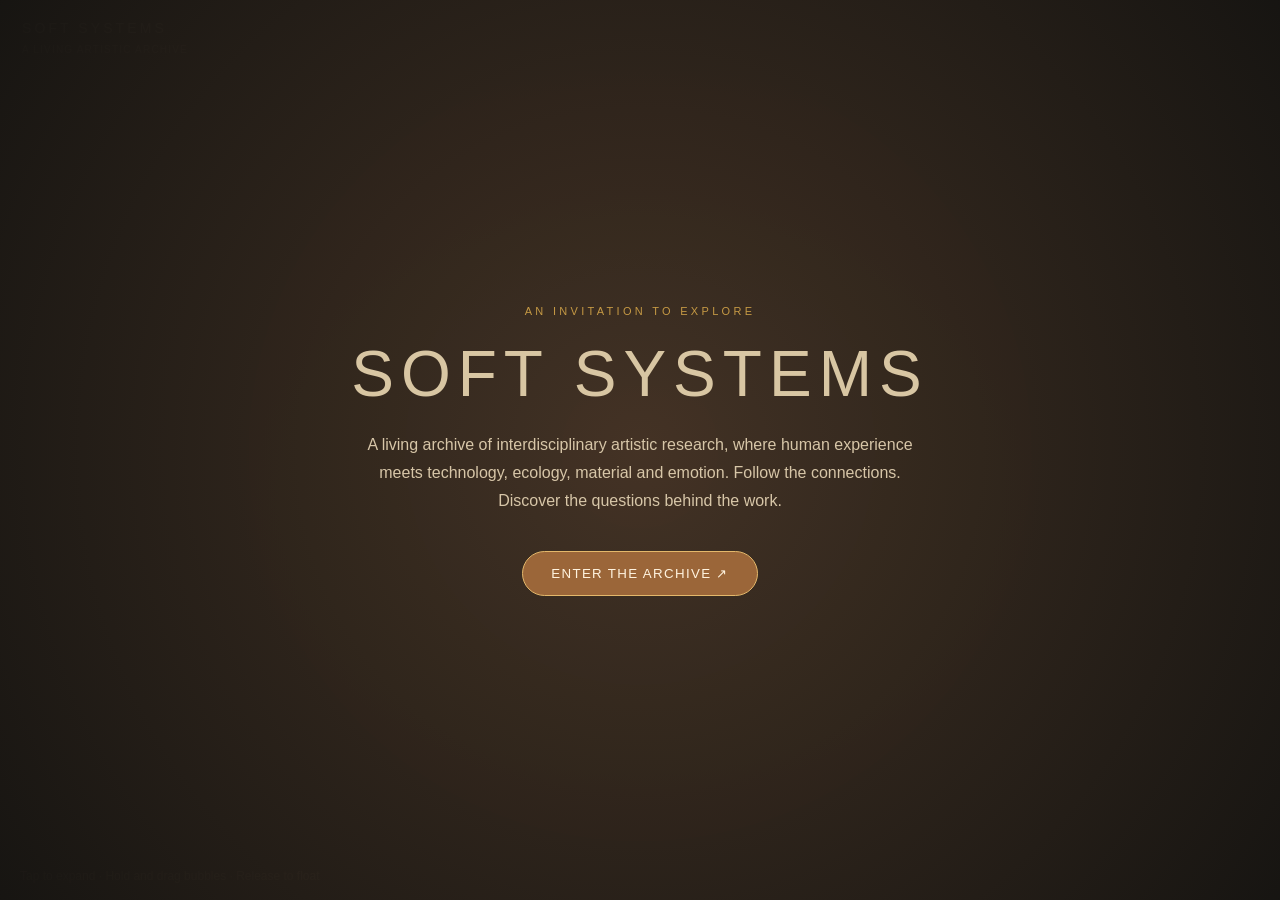
<file: index.html>
<!DOCTYPE html>
<html lang="en">
<head>
<meta charset="utf-8"><meta name="viewport" content="width=device-width, initial-scale=1">
<title>Soft Systems | Living Archive</title>
<style>
:root{--dark:#211d19;--stone:#d8c6a3;--rust:#a65332;--ochre:#c69a45;--cement:#77746d}
*{box-sizing:border-box}body{margin:0;overflow:hidden;background:radial-gradient(ellipse at 50% 55%,#403226 0%,#29231d 46%,#171512 100%);color:var(--stone);font-family:Arial,Helvetica,sans-serif}
#map{width:100vw;height:100dvh;display:block;touch-action:none}
header{position:fixed;top:20px;left:22px;z-index:2;pointer-events:none}header strong{display:block;letter-spacing:.22em;font-size:14px;font-weight:500}header small{display:block;margin-top:8px;color:#ad9d85;letter-spacing:.12em;font-size:10px}
#help{position:fixed;bottom:17px;left:20px;font-size:12px;color:#c3af8e;pointer-events:none}
.edge{stroke:#aa6946;stroke-width:1.4;opacity:.55;stroke-linecap:round}.node{cursor:grab;outline:none;touch-action:none}.node.dragging{cursor:grabbing}.node .halo{pointer-events:none}.node circle.core{fill:#49372b;stroke:#c69a45;stroke-width:1.7}.node.root circle.core{fill:#5b412a;stroke:#e4bd72;stroke-width:2.2}.node text{fill:#f3e4c9;text-anchor:middle;pointer-events:none;font-size:11px;letter-spacing:.025em}.node.root text{font-size:13px;font-weight:700;letter-spacing:.12em}.node .halo{fill:#c69a45;opacity:.08;pointer-events:none}.node:focus .core{stroke:#fff0cd;stroke-width:3}
#panel{display:none;position:fixed;right:18px;bottom:50px;left:18px;max-width:440px;max-height:55dvh;overflow:auto;background:#28221ded;border:1px solid #987650;border-radius:15px;padding:20px;z-index:4;box-shadow:0 12px 45px #0008}
#panel h2{margin:0 32px 12px 0;color:#e9c58c;font-size:21px}#panel p{font-size:14px;line-height:1.65;color:#e2d4be}#panel a{display:inline-block;padding:11px 16px;border:1px solid #c69a45;border-radius:8px;color:#f4dbac;text-decoration:none;margin-top:8px}#panel a:hover{background:#55402b}
#close{position:absolute;right:14px;top:10px;background:none;color:#f1dfc1;border:0;font-size:26px;cursor:pointer}
#intro{position:fixed;inset:0;display:grid;place-items:center;z-index:6;background:radial-gradient(circle at center,#443325f7,#171512fc);padding:24px;text-align:center}
#intro .card{max-width:580px}#intro .eyebrow{letter-spacing:.3em;color:#c69a45;font-size:11px}#intro h1{font-size:clamp(34px,7vw,64px);letter-spacing:.11em;font-weight:400;margin:20px 0}#intro p{line-height:1.75;color:#d7c6a8;font-size:16px}
#enter{background:#9b6639;border:1px solid #e4b86b;border-radius:30px;padding:14px 28px;color:#fff3df;cursor:pointer;margin-top:20px;letter-spacing:.1em}
@media(prefers-reduced-motion:reduce){*{scroll-behavior:auto}}
</style>
<style>
#gallery{display:none;position:fixed;inset:0;z-index:8;background:#171512f7;color:#f3e4c9;overflow:auto;padding:24px max(18px,4vw) 55px}#gallery.visible{display:block}#gallery h1{font-size:clamp(23px,4vw,38px);font-weight:400;margin:0 0 12px}#gallery .top{display:flex;align-items:center;justify-content:space-between;gap:14px}#gallery button,#gallery select,#gallery input{background:#302820;color:#f3e4c9;border:1px solid #94734b;border-radius:8px;padding:10px}#gallery button{cursor:pointer}#gallery .controls{display:flex;gap:10px;flex-wrap:wrap;margin:18px 0}#gallery .controls input{flex:1;min-width:160px}#gallery .photos{display:grid;grid-template-columns:repeat(auto-fill,minmax(220px,1fr));gap:18px}#gallery article{background:#29221c;border:1px solid #69553c;border-radius:12px;overflow:hidden}#gallery article img{width:100%;aspect-ratio:4/3;object-fit:cover;display:block}#gallery article .info{padding:14px}#gallery article h2{font-size:18px;color:#e9c58c;margin:0 0 8px}#gallery article p{font-size:13px;line-height:1.5;margin:7px 0}#gallery article .tags{color:#c9a67a;font-size:11px}#gallery .introcopy{max-width:900px;line-height:1.7;color:#d7c6a8}#soundcontrol{position:fixed;z-index:7;bottom:14px;right:16px;display:none;background:#302820;color:#f3e4c9;border:1px solid #94734b;border-radius:22px;padding:10px 14px;cursor:pointer}#soundcontrol.visible{display:block}
</style>
</head>
<body>
<div id="intro"><div class="card"><div class="eyebrow">AN INVITATION TO EXPLORE</div><h1>SOFT SYSTEMS</h1><p>A living archive of interdisciplinary artistic research, where human experience meets technology, ecology, material and emotion. Follow the connections. Discover the questions behind the work.</p><button id="enter">ENTER THE ARCHIVE ↗</button></div></div>
<header><strong>SOFT SYSTEMS</strong><small>A LIVING ARTISTIC ARCHIVE</small></header>
<svg id="map" aria-label="Interactive expanding archive mind map"></svg>
<div id="help">Tap to expand · Hold and drag bubbles · Release to float</div>
<section id="panel" aria-live="polite"><button id="close" aria-label="Close panel">×</button><h2 id="title"></h2><p id="description"></p><a id="link" target="_blank" rel="noopener noreferrer" hidden>OPEN PROJECT ↗</a></section>
<script>
const data=[
{id:"root",parent:null,label:"SOFT SYSTEMS",desc:"An evolving interdisciplinary artistic practice."},
{id:"enci",parent:"root",label:"ENCI | ON WATER",desc:"Arts & Ecologies: an evolving research archive of the ENCI quarry, landscape memory, industrial traces, ecological transformations and possible futures."},
{id:"magazine",parent:"root",label:"HUMAN–TECHNOLOGY\nSYMBIOSIS",desc:"An experimental digital magazine about fashion, technology and emotional systems.",url:"../assets/Soft-Systems-Magazine.pdf"},
{id:"codex",parent:"root",label:"CREATIVE CODEX",desc:"An evolving collection of artistic exercises, participatory practices and creative protocols. More material will be added."},
{id:"photo",parent:"enci",label:"PHOTOGRAPHY",desc:"ENCI observations: landscape, geological layers, industrial remnants, ecological details and collected visual traces. Add your photographs and captions here."},
{id:"sound",parent:"enci",label:"SOUND & TIME",desc:"An imagined journey through ENCI's deep past, industrial history, present atmosphere and possible future. Add your soundscape here."},
{id:"material",parent:"enci",label:"MATERIAL\nEXPERIMENTS",desc:"Experiments with butterfly bush pigments and prints, moss, rust, cement dust and found materials. Document methods, outcomes and surprises."},
{id:"research",parent:"enci",label:"ARTISTIC\nRESEARCH",desc:"Questions about landscape memory, nature amnesia, invasive species and human intervention. Add sources, observations and evolving hypotheses."},
{id:"reflection",parent:"enci",label:"REFLECTION",desc:"What changed in your way of seeing? What failed? What surprised you? What remains unresolved? Add your weekly research reflections."},
{id:"installation",parent:"enci",label:"INSTALLATION",desc:"An interactive water-and-light projection exploring how a visitor's gesture transforms an image. Document sketches, tests and future possibilities."}
];
const svg=document.getElementById("map"), NS="http://www.w3.org/2000/svg";
const expanded=new Set(["root"]), particles=new Map(), shapes=new Map();
const reduceMotion=window.matchMedia("(prefers-reduced-motion: reduce)").matches;
let drag=null, lastTime=0, raf=0, started=false;
const size=n=>n.id==="root"?67:n.parent==="root"?57:48;
const shown=()=>data.filter(n=>!n.parent||expanded.has(n.parent));
function element(tag,attrs,parent){const e=document.createElementNS(NS,tag);for(const [k,v] of Object.entries(attrs))e.setAttribute(k,v);parent.appendChild(e);return e;}
function ensureParticle(n){
 if(particles.has(n.id))return particles.get(n.id);
 const parent=particles.get(n.parent);
 const siblings=data.filter(x=>x.parent===n.parent),i=siblings.findIndex(x=>x.id===n.id);
 const angle=-Math.PI/2+i*2*Math.PI/siblings.length;
 const distance=n.parent==="root"?Math.min(innerWidth,innerHeight)*.28:Math.min(innerWidth,innerHeight)*.29;
 const x=parent?parent.x+Math.cos(angle)*Math.max(130,distance):innerWidth/2;
 const y=parent?parent.y+Math.sin(angle)*Math.max(130,distance):innerHeight/2;
 const p={x,y,vx:0,vy:0,fx:0,fy:0,r:size(n),phase:Math.random()*6.28};particles.set(n.id,p);return p;
}
function showPanel(n){document.getElementById("title").textContent=n.label.replace(/\n/g," ");document.getElementById("description").textContent=n.desc;const a=document.getElementById("link");a.hidden=!n.url;if(n.url)a.href=n.url;document.getElementById("panel").style.display="block";}
function activate(n){if(n.id==="photo"){openArchive();return;}if(data.some(x=>x.parent===n.id)){expanded.has(n.id)?expanded.delete(n.id):expanded.add(n.id);document.getElementById("panel").style.display="none";build();}else showPanel(n);}
function build(){
 svg.setAttribute("viewBox",`0 0 ${innerWidth} ${innerHeight}`);svg.replaceChildren();shapes.clear();
 const active=shown();active.forEach(ensureParticle);
 const edges=element("g",{},svg),circles=element("g",{},svg);
 active.forEach(n=>{if(!n.parent)return;const line=element("line",{class:"edge"},edges);shapes.set("edge-"+n.id,line);});
 active.forEach(n=>{
 const root=n.id==="root",r=size(n);
 const g=element("g",{class:"node"+(root?" root":""),tabindex:"0",role:"button","aria-label":n.label.replace(/\n/g," ")},circles);
 element("circle",{class:"halo",r:r+15},g);element("circle",{class:"core",r},g);
 const lines=n.label.split("\n");lines.forEach((line,i)=>{const t=element("text",{x:0,y:(i-(lines.length-1)/2)*15+4},g);t.textContent=line;});
 shapes.set(n.id,g);
 g.addEventListener("pointerdown",e=>{
   if(drag)return;e.preventDefault();const p=particles.get(n.id);
   drag={id:n.id,pointer:e.pointerId,startX:e.clientX,startY:e.clientY,lastX:e.clientX,lastY:e.clientY,lastT:performance.now(),moved:false};
   p.vx=0;p.vy=0;g.classList.add("dragging");g.setPointerCapture(e.pointerId);
 });
 g.addEventListener("pointermove",e=>{
   if(!drag||drag.id!==n.id||drag.pointer!==e.pointerId)return;
   const p=particles.get(n.id),now=performance.now(),dt=Math.max(8,now-drag.lastT);
   const dx=e.clientX-drag.lastX,dy=e.clientY-drag.lastY;
   if(Math.hypot(e.clientX-drag.startX,e.clientY-drag.startY)>7)drag.moved=true;
   p.x+=dx;p.y+=dy;p.vx=Math.max(-13,Math.min(13,dx*16/dt));p.vy=Math.max(-13,Math.min(13,dy*16/dt));
   drag.lastX=e.clientX;drag.lastY=e.clientY;drag.lastT=now;
 });
 const finish=e=>{
   if(!drag||drag.id!==n.id||drag.pointer!==e.pointerId)return;
   const clicked=!drag.moved;drag=null;g.classList.remove("dragging");if(g.hasPointerCapture(e.pointerId))g.releasePointerCapture(e.pointerId);
   if(clicked)activate(n);
 };
 g.addEventListener("pointerup",finish);g.addEventListener("pointercancel",e=>{if(drag&&drag.id===n.id){drag=null;g.classList.remove("dragging");}});
 g.addEventListener("keydown",e=>{if(e.key==="Enter"||e.key===" "){e.preventDefault();activate(n);}});
 });
 paint();
}
function paint(){
 shown().forEach(n=>{
 const p=particles.get(n.id),g=shapes.get(n.id);if(g)g.setAttribute("transform",`translate(${p.x.toFixed(2)},${p.y.toFixed(2)})`);
 if(n.parent){const parent=particles.get(n.parent),line=shapes.get("edge-"+n.id);if(line){line.setAttribute("x1",parent.x);line.setAttribute("y1",parent.y);line.setAttribute("x2",p.x);line.setAttribute("y2",p.y);}}
 });
}
function animate(time){
 const dt=Math.min(2.1,Math.max(.4,(time-(lastTime||time))/16.67));lastTime=time;
 const active=shown(),w=innerWidth,h=innerHeight;
 for(const n of active){const p=particles.get(n.id);p.fx=0;p.fy=0;}
 // Elastic parent-child connections. No fixed anchor: the whole system is free to move.
 for(const n of active){if(!n.parent)continue;const p=particles.get(n.id),q=particles.get(n.parent);
 const dx=p.x-q.x,dy=p.y-q.y,d=Math.max(1,Math.hypot(dx,dy));
 const ideal=n.parent==="root"?Math.min(220,Math.max(155,Math.min(w,h)*.29)):Math.min(210,Math.max(135,Math.min(w,h)*.28));
 const f=(d-ideal)*.0048;p.fx-=dx/d*f;p.fy-=dy/d*f;q.fx+=dx/d*f;q.fy+=dy/d*f;
 }
 // Gentle mutual repulsion prevents bubbles overlapping.
 for(let i=0;i<active.length;i++)for(let j=i+1;j<active.length;j++){
 const a=particles.get(active[i].id),b=particles.get(active[j].id);
 let dx=b.x-a.x,dy=b.y-a.y,d=Math.max(1,Math.hypot(dx,dy));
 const clearance=a.r+b.r+25;
 if(d<clearance){const f=(clearance-d)*.015;a.fx-=dx/d*f;a.fy-=dy/d*f;b.fx+=dx/d*f;b.fy+=dy/d*f;}
 }
 for(const n of active){const p=particles.get(n.id);if(drag&&drag.id===n.id)continue;
 // Barely perceptible organic currents.
 if(!reduceMotion){p.fx+=Math.sin(time/2100+p.phase)*.009;p.fy+=Math.cos(time/2600+p.phase)*.009;}
 // Soft boundaries keep the archive within reach on mobile.
 const pad=p.r+12;
 if(p.x<pad)p.fx+=(pad-p.x)*.013;if(p.x>w-pad)p.fx-=(p.x-(w-pad))*.013;
 if(p.y<pad+35)p.fy+=(pad+35-p.y)*.013;if(p.y>h-pad)p.fy-=(p.y-(h-pad))*.013;
 p.vx=(p.vx+p.fx*dt)*.971;p.vy=(p.vy+p.fy*dt)*.971;
 p.x+=p.vx*dt;p.y+=p.vy*dt;
 }
 paint();raf=requestAnimationFrame(animate);
}
document.getElementById("enter").onclick=()=>{document.getElementById("intro").remove();started=true;build();raf=requestAnimationFrame(animate);};
document.getElementById("close").onclick=()=>document.getElementById("panel").style.display="none";
addEventListener("resize",()=>{if(started)build();});
</script>
<section id="gallery" aria-label="ENCI photography archive"><div class="top"><h1>ENCI | Photography &amp; Material Archive</h1><button id="galleryclose">← BACK TO SYSTEM</button></div><p class="introcopy">My artistic practice explores the interconnected relationships between nature, technology, human intervention, and the environments we inhabit. At ENCI, I began observing the landscape as a living archive where geological time, industrial history, and ecological transformation coexist. Through photography, material collection, scanning, printing, water marbling, three-dimensional painting, and sound, I investigated relationships between materials and systems. I invite you to explore the connections between these observations and experiments.</p><div class="controls"><input id="searchphotos" placeholder="Search titles, captions and tags" aria-label="Search photographs"><select id="categoryphotos" aria-label="Filter category"><option value="">All categories</option></select><span id="countphotos"></span></div><div id="photogrid" class="photos"></div></section><button id="soundcontrol" aria-label="Toggle ENCI soundscape">♫ Play ENCI ambience</button><audio id="enciAudio" loop preload="none" src="assets/enci-ambience.mp3"></audio>
<script>
const archivePhotos=[{"filename": "3d_installation1.jpeg", "title": ".symbiosis.", "observation": "rusty metal plates on moss blanket", "caption": "visuals formed by experimenting with materials collected on site: industrial decay and nature rebirth", "category": "installations", "tags": ["installation", "rust", "industrial site", "decay", "transformation", "landscape memory", "moss"], "image": "images/photo-001.jpg"}, {"filename": "3d_installation2.jpeg", "title": ".decay.", "observation": "rusty metal and wood elements on canvas", "caption": "visuals formed by experimenting with materials collected on site: industrial decay and nature rebirth", "category": "installations", "tags": ["rust", "industrial site", "symbiosis"], "image": "images/photo-002.jpg"}, {"filename": "3d_installation3.jpeg", "title": ".remains.", "observation": "3 ceramic balls, 3 flint stones, wood and leaves, brick and shell on canvas covered in wood shavings", "caption": "visuals formed by experimenting with materials collected on site: natural elements", "category": "installations", "tags": ["installation", "landscape memory", "flint", "leaves", "brick", "shell", "ceramic balls"], "image": "images/photo-003.jpg"}, {"filename": "3d_installation4.jpeg", "title": ".remains 2.0.", "observation": "3 ceramic balls, 3 flint stones, wood and rusty plates, brick and shell on canvas covered in wood shavings", "caption": "visuals formed by experimenting with materials collected on site: natural elements and industrial decay", "category": "installations", "tags": ["installation", "landscape memory", "flint", "leaves", "brick", "shell", "ceramic balls", "rust", "industrial site"], "image": "images/photo-004.jpg"}, {"filename": "3d_installation6.jpeg", "title": ".contrast.", "observation": "electrical piece on landscape memory canvas installation of brick, limestone and wood shavings, on a blanket of moss", "caption": "visuals formed by experimenting with materials collected on site: industrial-nature contrast", "category": "installations", "tags": ["installation", "landscape memory", "brick", "shel", "industrial site", "moss", "contrast", "symbiosis"], "image": "images/photo-005.jpg"}, {"filename": "3d_installion5.jpeg", "title": ".landscape memory.", "observation": "brick , limestone and shell on wood shavings canvas", "caption": "visuals formed by experimenting with materials collected on site: deserted landscape", "category": "installations", "tags": ["installation", "landscape memory", "brick", "shel", "industrial site"], "image": "images/photo-006.jpg"}, {"filename": "BB_contrast.jpeg", "title": "butterfly bush stages", "observation": "fresh & decayed butterfly bush flowers", "caption": "contrast of the fresh and decayed butterfly bush flower", "category": "ecological material experimentation", "tags": ["butterfly bush", "invasive species", "natural pigments", "botanical ink", "material transformation", "ecological research"], "image": "images/photo-007.jpg"}, {"filename": "BB_harvest.jpeg", "title": "butterfly bush harvest", "observation": "butterfly bush flower harvest", "caption": "collected amount of  butterfly bush flowers for experimentation process", "category": "ecological material experimentation", "tags": ["butterfly bush", "invasive species", "natural pigments", "botanical ink", "material transformation", "ecological research"], "image": "images/photo-008.jpg"}, {"filename": "BB_ink_collection.jpeg", "title": "ink collection", "observation": "4 different types of ink experimentations with the butterfly bush flower buds", "caption": "ink experimentation collection", "category": "ecological material experimentation", "tags": ["butterfly bush", "invasive species", "natural pigments", "botanical ink", "material transformation", "ecological research"], "image": "images/photo-009.jpg"}, {"filename": "BB_ink_collection2.jpeg", "title": "ink collection 2nd perspective", "observation": "4 different types of ink experimentations with the butterfly bush flower buds", "caption": "ink experimentation collection", "category": "ecological material experimentation", "tags": ["butterfly bush", "invasive species", "natural pigments", "botanical ink", "material transformation", "ecological research"], "image": "images/photo-010.jpg"}, {"filename": "BB_outcome.jpeg", "title": "98% alcohol mixture ink", "observation": "butterfly bush flower ink, wool and canvas", "caption": "98% alcohol mixture of butterfly bush flower ink before tested on canvas sheet and wool", "category": "ecological material experimentation", "tags": ["butterfly bush", "invasive species", "natural pigments", "botanical ink", "material transformation", "ecological research"], "image": "images/photo-011.jpg"}, {"filename": "BB_outcome2.jpeg", "title": "liquid ink", "observation": "alcohol based ink in a jar lid", "caption": "butterfly bush - alcohol based ink color", "category": "ecological material experimentation", "tags": ["butterfly bush", "invasive species", "natural pigments", "botanical ink", "material transformation", "ecological research"], "image": "images/photo-012.jpg"}, {"filename": "BB_outcome3.jpeg", "title": "pigmented", "observation": "alcohol based ink on canvas", "caption": "butterfly bush - alcohol based ink on canvas - wet", "category": "ecological material experimentation", "tags": ["butterfly bush", "invasive species", "natural pigments", "botanical ink", "material transformation", "ecological research"], "image": "images/photo-013.jpg"}, {"filename": "BB_outcome4.jpeg", "title": "dyed", "observation": "alcohol based ink on canvas and wool - outcome", "caption": "butterfly bush - alcohol based ink on canvas and wool - wet - outcome", "category": "ecological material experimentation", "tags": ["butterfly bush", "invasive species", "natural pigments", "botanical ink", "material transformation", "ecological research"], "image": "images/photo-014.jpg"}, {"filename": "BB_process.jpeg", "title": "ink process", "observation": "fresh butterfly bush buds inside jar with alcohol", "caption": "freshly plucked butterfly bush flower buds and alcohol", "category": "ecological material experimentation", "tags": ["butterfly bush", "invasive species", "natural pigments", "botanical ink", "material transformation", "ecological research", "trash", "photography"], "image": "images/photo-015.jpg"}, {"filename": "BB_trash.jpeg", "title": "trash the nature", "observation": "butterfly bush flowers inside ecological trash", "caption": "butterfly bush flowers inside ecological trash", "category": "ecological material experimentation", "tags": ["butterfly bush", "invasive species", "natural pigments", "botanical ink", "material transformation", "ecological research", "trash", "photography"], "image": "images/photo-115.jpg"}, {"filename": "BB_trash2.jpeg", "title": "invasiveness", "observation": "butterfly bush flowers inside ecological trash", "caption": "butterfly bush flowers inside ecological trash", "category": "ecological material experimentation", "tags": ["butterfly bush", "invasive species", "natural pigments", "botanical ink", "material transformation", "ecological research", "trash", "photography"], "image": "images/photo-116.jpg"}, {"filename": "ECI_group_2.jpg", "title": "field work", "observation": "iArts year 2 class exploring the enci quarry caves", "caption": "landscape exploration with Laurens Landeweerd and Jacqueline Heerema", "category": "ENCI - photography", "tags": ["landscape memory", "artistic research", "quarry", "field work", "photography"], "image": "images/photo-117.jpg"}, {"filename": "ENCI_A2.jpeg", "title": "view point", "observation": "viewpoint perspective of the enci quarry from inside the factory", "caption": "viewpoint of the ENCI quarry from the ENCI industrial site", "category": "ENCI - photography", "tags": ["landscape memory", "artistic research", "quarry", "field work", "photography"], "image": "images/photo-118.jpg"}, {"filename": "ENCI_A3.jpeg", "title": "trashed metal", "observation": "factory container filled with metal trash", "caption": "trash or gold?", "category": "ENCI - photography", "tags": ["rust", "industrial site", "decay", "trash", "metal", "photography"], "image": "images/photo-119.jpg"}, {"filename": "ENCI_AESTHETIC.jpeg", "title": "two of each", "observation": "two enci cement bags and two fallen leaves", "caption": "abandoned enci cement bags in contrast with decaying leaves, two of each", "category": "ENCI - photography", "tags": ["industrial site", "decay", "trash", "memory", "photography"], "image": "images/photo-016.jpg"}, {"filename": "ENCI_algae_on_limestone.jpeg", "title": "what once was and is", "observation": "algae marks on the limestone texture", "caption": "algae marks on the cave's limestone wall", "category": "patterns", "tags": ["limestone", "landscape memory", "algae", "textures", "photography"], "image": "images/photo-017.jpg"}, {"filename": "ENCI_algae_on_limestone2.jpeg", "title": "dead yet alive", "observation": "algae marks and spiderweb on the limestone wall texture", "caption": "algae marks and spiderweb remains on the cave's limestone wall", "category": "ENCI - photography", "tags": ["limestone", "landscape memory", "algae", "textures", "memory", "photography"], "image": "images/photo-018.jpg"}, {"filename": "ENCI_BB_1.jpeg", "title": "quarry bushes", "observation": "butterfly bush flowers found by the quarry caves", "caption": "butterfly bush in it's \"natural\" habitat", "category": "ENCI - photography", "tags": ["butterfly bush", "limestone", "landscape memory", "photography"], "image": "images/photo-019.jpg"}, {"filename": "ENCI_chair.jpeg", "title": "interior design", "observation": "abandoned chair found at the industrial site", "caption": "abandoned chair found at the industrial site of enci", "category": "ENCI - photography", "tags": ["limestone", "landscape memory", "photography", "abandoned materials"], "image": "images/photo-020.jpg"}, {"filename": "ENCI_chalk_paradise.jpeg", "title": "CHALK PARADISE", "observation": "illustration", "caption": " future speculations illustration of the quarry - by Natuurmonumenten", "category": "ENCI - photography", "tags": ["landscape memory", "artistic research", "quarry", "field work", "illustration", "future speculations"], "image": "images/photo-021.jpg"}, {"filename": "ENCI_COLLAGE.jpeg", "title": "ENCI through MY eyes", "observation": "collage", "caption": "collaged images taken during fieldwork at ENCI", "category": "ENCI - photography", "tags": ["landscape memory", "artistic research", "quarry", "field work", "collage", "decay", "symbiosis", "rust", "limestone", "brick", "trash"], "image": "images/photo-022.jpg"}, {"filename": "ENCI_Collectables_1.jpeg", "title": "collectables", "observation": "collected materials", "caption": "collected materials from the ENCI quarry", "category": "artistic research", "tags": ["moss", "shells", "metal", "artistic research", "field work"], "image": "images/photo-023.jpg"}, {"filename": "ENCI_colour_pallette.jpeg", "title": "color palette", "observation": "textured acryl painting", "caption": "Bureau Europa acryl painting of ENCI color palette", "category": "artistic research", "tags": ["artistic resarch"], "image": "images/photo-024.jpg"}, {"filename": "ENCI_factory_outside.jpeg", "title": "industrialisation", "observation": "enci factory from outside", "caption": "ENCI factory from outside - mid distance", "category": "ENCI - photography", "tags": ["industrial site", "decay", "trash", "memory", "photography", "field work", "rust"], "image": "images/photo-025.jpg"}, {"filename": "ENCI_falling_wall.jpeg", "title": "stable foundations", "observation": "broken wall", "caption": "holding up?", "category": "ENCI - photography", "tags": ["industrial site", "memory", "fieldwork", "photography"], "image": "images/photo-026.jpg"}, {"filename": "ENCI_favourite picture.jpeg", "title": "SYMBIOSIS", "observation": "Enci factory - quarry contrast", "caption": "two worlds collided - abandoned industrial site and rebirthed nature", "category": "ENCI - photography", "tags": ["industrial site", "memory", "fieldwork", "photography", "nature", "landscape"], "image": "images/photo-027.jpg"}, {"filename": "ENCI_grove_cave.jpeg", "title": "limestone caves", "observation": "enci quarry/grove caves", "caption": "enci grove caves", "category": "ENCI - photography", "tags": ["landscape memory", "fieldwork", "photography", "nature", "limestone", "butterfly bush"], "image": "images/photo-028.jpg"}, {"filename": "ENCI_grove_quarry.jpeg", "title": "ecological nursery", "observation": "enci quarry landscape", "caption": "enci quarry landscape", "category": "ENCI - photography", "tags": ["landscape memory", "fieldwork", "photography", "nature", "limestone"], "image": "images/photo-029.jpg"}, {"filename": "ENCI_inside_factory.jpeg", "title": "liminal space", "observation": "inside the abandoned enci factory", "caption": "a peek inside the abandoned", "category": "ENCI - photography", "tags": ["industrial site", "decay", "trash", "memory", "photography", "rust", "dust", "cement", "fieldwork"], "image": "images/photo-030.jpg"}, {"filename": "ENCI_inside_factory_abandoned items.jpeg", "title": "remains of what once was", "observation": "inside the abandoned enci factory", "caption": "time passing by, collecting dust", "category": "ENCI - photography", "tags": ["industrial site", "decay", "trash", "memory", "photography", "rust", "dust", "cement", "fieldwork"], "image": "images/photo-031.jpg"}, {"filename": "ENCI_inside_factory2.jpeg", "title": "tunneling through time", "observation": "inside the abandoned enci factory", "caption": "tunnel inside the enci factory", "category": "ENCI - photography", "tags": ["industrial site", "decay", "trash", "memory", "photography", "rust", "dust", "cement", "fieldwork"], "image": "images/photo-032.jpg"}, {"filename": "ENCI_outside_up perspective.jpeg", "title": "on top of the cement", "observation": "balcony overview of the enci factory", "caption": "view point over the factory of enci", "category": "ENCI - photography", "tags": ["industrial site", "decay", "memory", "photography", "rust", "dust", "cement", "fieldwork"], "image": "images/photo-033.jpg"}, {"filename": "ENCI_past.jpeg", "title": "on top of the world", "observation": "drone overview perspective of the ENCI ", "caption": "drone viewpoint of the ENCI 1949-1989", "category": "ENCI - photography", "tags": ["landscape memory", "photograpy", "artistic research", "nature", "limestone", "escavation", "nature"], "image": "images/photo-034.jpg"}, {"filename": "ENCI_rusty_factory_outside.jpeg", "title": "rusting away", "observation": "rusty abandoned part of the factory", "caption": "rusty part of the factory, covered in layers of cement dust developed through time", "category": "ENCI - photography", "tags": ["industrial site", "decay", "memory", "photography", "rust", "dust", "cement", "fieldwork"], "image": "images/photo-035.jpg"}, {"filename": "Industrial_patterns_1.jpeg", "title": "burnt", "observation": "close up ashes/charcoal residue", "caption": "charcoal residue textures and crack patterns", "category": "patterns", "tags": ["patterns", "textures", "charcoal", "ashes", "overlay", "cement"], "image": "images/photo-036.jpg"}, {"filename": "Industrial_patterns_2.jpeg", "title": "burned", "observation": "close up ashes/charcoal residue", "caption": "charcoal residue textures and crack patterns", "category": "patterns", "tags": ["patterns", "textures", "charcoal", "ashes", "overlay", "cement"], "image": "images/photo-037.jpg"}, {"filename": "Industrial_patterns_3.jpeg", "title": "bits and pieces", "observation": "close up of crushed cement layers", "caption": "close up of crushed cement - patterns and textures", "category": "patterns", "tags": ["patterns", "textures", "charcoal", "ashes", "overlay", "cement"], "image": "images/photo-038.jpg"}, {"filename": "Industrial_patterns_4.jpeg", "title": "cement walls", "observation": "cement walls", "caption": "textures and patterns on cement walls", "category": "patterns", "tags": ["patterns", "textures", "overlay", "cement"], "image": "images/photo-039.jpg"}, {"filename": "oehoe.jpeg", "title": "Oehoe", "observation": "eagle owl oehoe", "caption": "taxidermy of the eagle owl \" Oehoe\" found and preserved at the ENCI quarry ", "category": "artistic research", "tags": ["artistic resarch", "memory", "ecological research"], "image": "images/photo-040.jpg"}, {"filename": "Patterns_brick_on moss.jpeg", "title": "brick", "observation": "brick on moss", "caption": "color and material contrast - brick on moss bed", "category": "patterns", "tags": ["artistic resarch", "memory", "ecological research", "brick"], "image": "images/photo-041.jpg"}, {"filename": "PATTERNS_brokenglass.jpeg", "title": "shattered", "observation": "broken window inside factory", "caption": "shattered window inside the enci factory building", "category": "patterns", "tags": ["patterns", "textures", "overlay", "cement", "artistic research", "fieldwork"], "image": "images/photo-042.jpg"}, {"filename": "PATTERNS_contrast.jpeg", "title": "contrast", "observation": "moss growing on rusty pole", "caption": "moss growing alive on a rusty metal pole", "category": "patterns", "tags": ["patterns", "textures", "overlay", "cement", "artistic research", "fieldwork", "moss", "rust"], "image": "images/photo-043.jpg"}, {"filename": "PATTERNS_contrast2.jpeg", "title": "falling apart, yet never been more alive", "observation": "moss on rusty pole", "caption": "moss growing alive on a rusty metal pole", "category": "patterns", "tags": ["patterns", "textures", "overlay", "cement", "artistic research", "fieldwork", "moss", "rust"], "image": "images/photo-044.jpg"}, {"filename": "PATTERNS_gravel.jpeg", "title": "gravel", "observation": "gravel", "caption": "gravel", "category": "patterns", "tags": ["patterns", "textures", "overlay", "cement", "artistic research", "fieldwork", "moss", "rust"], "image": "images/photo-045.jpg"}, {"filename": "PATTERNS_gravel2.jpeg", "title": "blending in", "observation": "zoom on gravel", "caption": "zoom on gravel", "category": "patterns", "tags": ["patterns", "textures", "overlay", "cement", "artistic research", "fieldwork", "moss", "rust"], "image": "images/photo-046.jpg"}, {"filename": "PATTERNS_mold.jpeg", "title": "mold", "observation": "mold on surface", "caption": "the beauty of mold patterns", "category": "patterns", "tags": ["patterns", "textures", "overlay", "artistic research", "fieldwork", "mold"], "image": "images/photo-047.jpg"}, {"filename": "Patterns_rusty_can.jpeg", "title": "consumerism", "observation": "degrading soda can inside the abandoned factory", "caption": "the effects of consumerism through time - soda can found inside the abandoned enci factory building", "category": "patterns", "tags": ["patterns", "textures", "overlay", "cement", "artistic research", "fieldwork", "moss", "rust"], "image": "images/photo-048.jpg"}, {"filename": "PATTERNS_rusty_cement_wall.jpeg", "title": "bleed", "observation": "rust bleeding through cement wall", "caption": "rust bleeding through cement wall surface", "category": "patterns", "tags": ["patterns", "textures", "overlay", "cement", "artistic research", "fieldwork", "moss", "rust"], "image": "images/photo-049.jpg"}, {"filename": "PATTERNS_rusty_plate.jpeg", "title": "moist", "observation": "close up on rusty stone plate", "caption": "stone plate", "category": "patterns", "tags": ["patterns", "textures", "overlay", "cement", "artistic research", "fieldwork", "moss", "rust"], "image": "images/photo-050.jpg"}, {"filename": "PATTERNS_rusty_plate_original.jpeg", "title": "rusty plate", "observation": "rusty metal plate on sand", "caption": "the beauty of oxidation", "category": "patterns", "tags": ["patterns", "textures", "overlay", "artistic research", "fieldwork", "rust"], "image": "images/photo-051.jpg"}, {"filename": "PATTERNS_rusty_plate2.jpeg", "title": "corrosion", "observation": " zoom in on the rusty metal plate on sand", "caption": "the beauty of transformation through colors and patterns", "category": "patterns", "tags": ["patterns", "textures", "overlay", "artistic research", "fieldwork", "rust"], "image": "images/photo-052.jpg"}, {"filename": "PATTERNS_rusty_plate3.jpeg", "title": "colors of transformation", "observation": "zoom in on the rusty metal plate on sand", "caption": "corrosion and limestone dust", "category": "patterns", "tags": ["patterns", "textures", "overlay", "artistic research", "fieldwork", "rust", "limestone"], "image": "images/photo-053.jpg"}, {"filename": "PATTERNS_rusty_wall bleeding.jpeg", "title": "haunting colors", "observation": "rust wall", "caption": "the colors of enci outside of enci - rusty metal pole", "category": "patterns", "tags": ["patterns", "textures", "overlay", "artistic research", "fieldwork", "rust"], "image": "images/photo-054.jpg"}, {"filename": "PATTERNS_rusty_wall1.jpeg", "title": "red 40", "observation": "rust wall", "caption": "loosing yourself into corrosion", "category": "patterns", "tags": ["patterns", "textures", "overlay", "artistic research", "fieldwork", "rust"], "image": "images/photo-055.jpg"}, {"filename": "PATTERNS_rusty_wall2.jpeg", "title": "vintage", "observation": "rust wall", "caption": "there's something so fascinating about a rusty wall plate, isn't it?", "category": "patterns", "tags": ["patterns", "textures", "overlay", "artistic research", "fieldwork", "rust"], "image": "images/photo-056.jpg"}, {"filename": "PATTERNS_vegetation_on_wall.jpeg", "title": "rebirth", "observation": "moss growing on cement wall", "caption": "nature taking over ,,, slowly", "category": "patterns", "tags": ["patterns", "textures", "overlay", "artistic research", "fieldwork", "cement", "moss", "nature"], "image": "images/photo-057.jpg"}, {"filename": "R_DDW1.jpeg", "title": "DDW personal research", "observation": "ddw personal research", "caption": "Dutch Design Week personal research presentation", "category": "artistic research", "tags": ["artistic resarch", "memory", "ecological research", "butterfly bush", "installantions"], "image": "images/photo-058.jpg"}, {"filename": "R_DDW2.jpeg", "title": "DDW group research", "observation": "ddw group research", "caption": "Dutch Design Week group research presentation", "category": "artistic research", "tags": ["artistic resarch", "memory", "ecological research", "butterfly bush", "installantions"], "image": "images/photo-059.jpg"}, {"filename": "R_material_collection.jpeg", "title": "material symbiosis", "observation": "trashed out zone at the enci", "caption": "gold mine", "category": "artistic research", "tags": ["patterns", "textures", "overlay", "artistic research", "fieldwork", "rust"], "image": "images/photo-164.jpg"}, {"filename": "R_material_collection2.jpeg", "title": "material symbiosis - harvesting", "observation": "trashed out zone at the enci", "caption": "once trash, becoming art", "category": "artistic research", "tags": ["patterns", "textures", "overlay", "artistic research", "fieldwork", "rust"], "image": "images/photo-165.jpg"}, {"filename": "research_group1.jpeg", "title": "field work2.0", "observation": "fieldwork on enci landscape", "caption": "group fieldwork exploration around the landscape of enci", "category": "artistic research", "tags": ["landscape memory", "artistic research", "quarry", "field work", "photography"], "image": "images/photo-060.jpg"}, {"filename": "RUST_WATER.jpeg", "title": "we all float too", "observation": "rusty water container", "caption": "rusty water container with natural elements inside", "category": "patterns", "tags": ["patterns", "textures", "overlay", "artistic research", "fieldwork", "rust"], "image": "images/photo-061.jpg"}, {"filename": "scan_printing.jpeg", "title": "elementalise the scan", "observation": "scanning experimentation", "caption": "scan printing experimentation", "category": "artistic research", "tags": ["patterns", "textures", "overlay", "artistic research", "fieldwork", "rust"], "image": "images/photo-062.jpg"}, {"filename": "scan_printing2.jpeg", "title": "scanning the elements", "observation": "scanning experimentation", "caption": "scan printing experimentation", "category": "artistic research", "tags": ["patterns", "textures", "overlay", "artistic research", "fieldwork", "rust"], "image": "images/photo-063.jpg"}, {"filename": "SQUARE.jpeg", "title": "squared up ", "observation": "water square with moss border", "caption": "training my eyes to spot square shaped elements around the landscape of enci", "category": "artistic research", "tags": ["patterns", "textures", "overlay", "artistic research", "fieldwork", "rust", "moss"], "image": "images/photo-064.jpg"}];
const gallery=document.getElementById('gallery'), grid=document.getElementById('photogrid'), category=document.getElementById('categoryphotos'), search=document.getElementById('searchphotos');
for(const c of [...new Set(archivePhotos.map(p=>p.category))].sort()){const o=document.createElement('option');o.value=c;o.textContent=c;category.appendChild(o)}
function renderPhotos(){const q=search.value.trim().toLowerCase(),cat=category.value;const found=archivePhotos.filter(p=>(!cat||p.category===cat)&&(!q||[p.title,p.caption,p.observation,p.category,...p.tags].join(' ').toLowerCase().includes(q)));grid.replaceChildren();document.getElementById('countphotos').textContent=found.length+' works';for(const p of found){const a=document.createElement('article'),img=document.createElement('img'),info=document.createElement('div'),title=document.createElement('h2'),caption=document.createElement('p'),tags=document.createElement('div');img.src=p.image;img.alt=p.observation||p.title;img.loading='lazy';title.textContent=p.title;caption.textContent=p.caption;tags.className='tags';tags.textContent=p.tags.join(' · ');info.className='info';info.append(title,caption,tags);a.append(img,info);grid.appendChild(a)}}
search.addEventListener('input',renderPhotos);category.addEventListener('change',renderPhotos);
function openArchive(){gallery.classList.add('visible');renderPhotos()};document.getElementById('galleryclose').onclick=()=>gallery.classList.remove('visible');
const audio=document.getElementById('enciAudio'),sound=document.getElementById('soundcontrol');sound.onclick=async()=>{if(audio.paused){try{await audio.play();sound.textContent='♫ Pause ENCI ambience'}catch(e){sound.textContent='♫ Tap to play ambience'}}else{audio.pause();sound.textContent='♫ Play ENCI ambience'}};
document.getElementById('enter').addEventListener('click',()=>{sound.classList.add('visible')});
</script>
</body>
</html>
</file>
